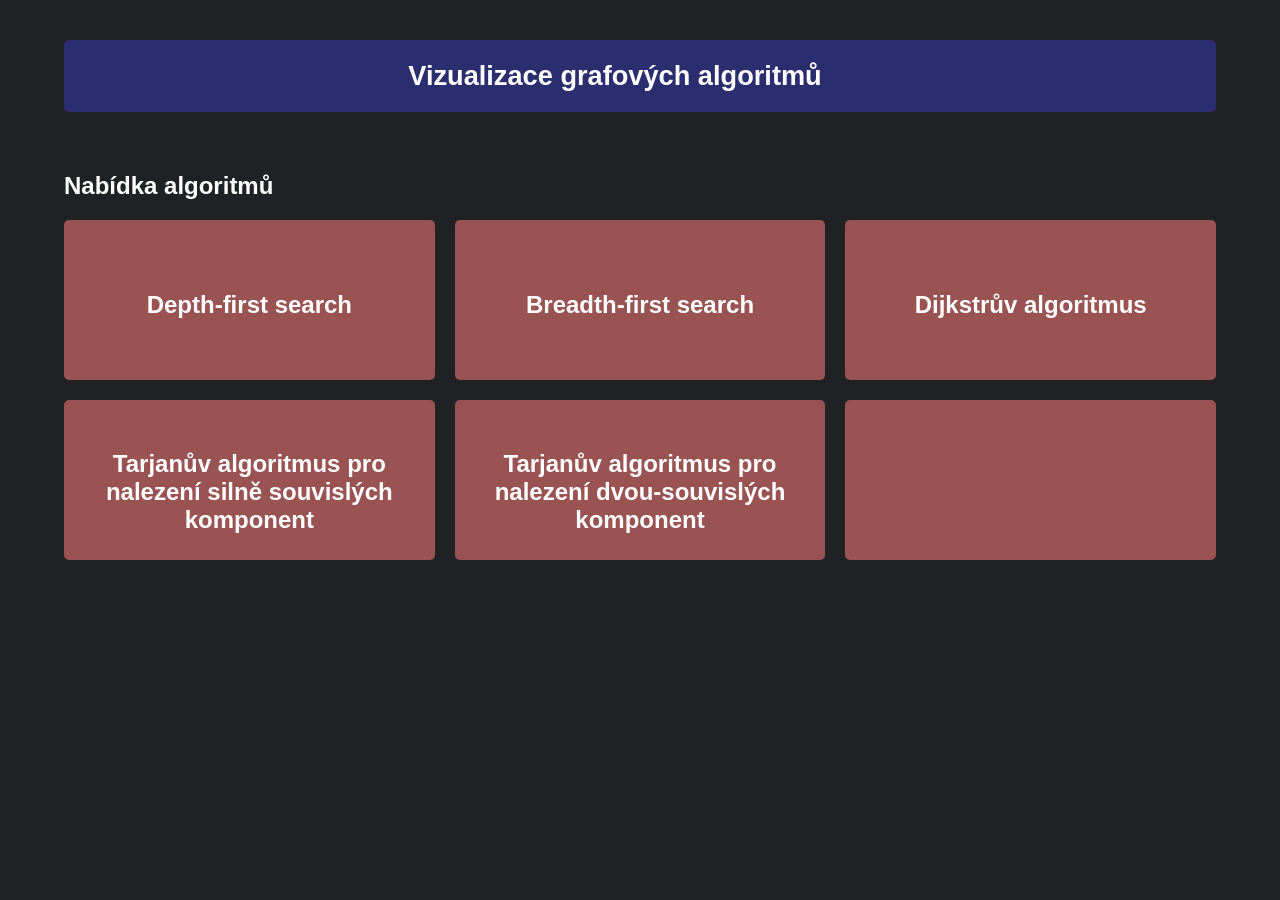
<file: index.html>
<!DOCTYPE html>
<html lang="en">
<head>
    <meta charset="utf-8">
    <title></title>
    <link rel="stylesheet" href="data/css/style.css">
    <link rel="stylesheet" href="data/css/mermaid.min.css">

    

    <script src="data/js/node.js" defer></script>
    <script src="data/js/edge.js" defer></script>
    <script src="data/js/graph.js" defer></script>
    <script src="data/js/visualization.js" defer></script>
    <script src="data/js/vis.js" defer></script>
    <script src="data/js/grid.js" defer></script>

    <script src="data/js/algorithm.js" defer></script>
    <script src="data/js/adjacency-list.js" defer></script>
    <script src="data/js/breadth-first-search.js" defer></script>
    <script src="data/js/depth-first-search.js" defer></script>
    <script src="data/js/dijkstra.js" defer></script>
    <script src="data/js/tarjan-algorithm.js" defer></script>
    <script src="data/js/biconnectivity.js" defer></script>
    <script src="data/js/example-algorithm.js" defer></script>
    <!--files containing new algorithms should go here-->

    <script src="data/js/canvases.js" defer></script>
    <script src="data/js/save-load-instance.js" defer></script>
    
    
    
    <script src="data/lib/vis-network.min.js"></script>
    <script src="data/lib/easeljs-NEXT.min.js"></script>
    <script src="data/lib/gridjs.umd.js"></script>

</head>

<body onload = init();>
<div class = "header">
</div>

<div class="algorithm-menu">
    <div class="details" style="width: 100%">
        <h2 style="text-align: center">Vizualizace grafových algoritmů </h2>
    </div>
</div>

<div class="container">
    <div class="menu-container">
        
        <div class="navigation-container">
            <a><img src="data/assets/go-back-arrow.png" alt="Back to menu" style="width:42px;height:42px; margin-top: 15px; " id="back" class="back-hidden"></a>
            <a><img src="data/assets/load.png" alt="Load a graph from file" style="width:50px;height:50px; margin-top: 11px; float: right;" id="load" class="load-hidden"></a>
            <a><img src="data/assets/save.png" alt="Save this graph" style="width:42px;height:42px; margin-top: 15px; float: right; " id="save" class="save-hidden"></a>
        </div>
        <input type="file" id="file" accept=".json">
        <div id=result></div>
        <div class="menu-cards-container">
            <h2>Nabídka algoritmů</h2>
            <ul class="menu-cards">
                <button class="menuOption" id="menuOption0">

                    <h2>Depth-first search</h2>

                </button>
                <button class="menuOption" id="menuOption1">

                    <h2>Breadth-first search</h2>

                </button>
                <button class="menuOption" id="menuOption2">

                    <h2>Dijkstrův algoritmus</h2>

                </button>
            </ul>
            <ul class="menu-cards">
                <button class="menuOption" id="menuOption3">

                    <h2>Tarjanův algoritmus pro nalezení silně souvislých komponent</h2>

                </button>
                <button class="menuOption" id="menuOption4">

                    <h2>Tarjanův algoritmus pro nalezení dvou-souvislých komponent</h2>

                </button>
                <!-- A prepared additional algorithm option. -->
                <button class="menuOption" id="menuOption5" disabled> <!-- make sure to remove disabled -->

                    <h2><!--Insert name of the algorithm here--></h2>

                </button>
            </ul>
            <!-- Additional row of options, uncomment, to make them vissible
            <ul class="menu-cards">
                <button class="menuOption" id="menuOption6">

                    <h2>Name of Algorithm</h2>

                </button>
                <button class="menuOption" id="menuOption7">

                    <h2>Name of Algorithm</h2>

                </button>
                <button class="menuOption" id="menuOption8">

                    <h2>Name of Algorithm</h2>

                </button>
            </ul>
            -->
        </div>
        <div id="canvases">
            <div class = canvas-container-hidden id="canvas-container0">
                <div class = canvas-container-row>
                    <div>
                        <div class="menu">
                            <div class="menu-tools">
                                <input type="image" style="z-index:2;  top:10%; left:10%" src="data/assets/node.png" onclick="addNodeBtnClicked()"/>
                                <input type="image" style="z-index:2;  top:10%; left:10%" src="data/assets/addedge.png" onclick="addEdgeBtnClicked()"/>
                                <input type="image" style="margin-left: 30px" src="data/assets/removenode.png" onclick="removeNodeBtnClicked()"/>
                                <input type="image" style="z-index:2;  top:10%; left:10%" src="data/assets/removeedge.png" onclick="removeEdgeBtnClicked()"/>
                            </div>
                            <div class="menu-settings">                           
                                <div class="settings-grid">
                                    <div class="cell1">
                                        <input type="checkbox" checked="checked" id="checkboxDirected" autocomplete="off">
                                    </div>
                                    <div class="cell2">
                                        <input type="checkbox" id="checkboxWeighted" autocomplete="off" disabled = true>
                                    </div>
                                    <div style="border-bottom: 1px solid #333;grid-column: span 2;"></div>
                                    <div class="cell3">Directed</div>
                                    <div class="cell4">Weighted</div>
                                </div>
                            </div>
                        </div>

                        <div id="editableTextCanvas0" class="editableText">
                        </div>
                    <canvas style="z-index:1" class="canvas" id="canvas0" width="1200" height="600"></canvas>
                    </div>
                    <div id="sidebarCanvas0" class="sidebar">
                        <div id = "sidebarVisitedGridCanvas0" style = "width: 50%;"></div>
                        <div id = "sidebarParentGridCanvas0" style = "width: 50%;"></div>
                    </div>
                </div>
                <div class="simulation-container">
                    <a><img src="data/assets/restart.png" alt="Back to menu" style="width:45px;height:45px; margin-top: 7px; " id="restart" class="restart"></a>
                    <a><img src="data/assets/forward_icon.png" alt="Next step" style="width:50px;height:50px; margin-top: 7px; float: right; " id="stepforward" class="stepforward"></a>
                    <a><img src="data/assets/start_icon.png" alt="Start the simulation" style="width:50px;height:50px; margin-top: 7px; float: right;" id="start" class="start"></a>
                    <a><img src="data/assets/back_icon.png" alt="Load a graph from file" style="width:50px;height:50px; margin-top: 7px; float: right;" id="stepback" class="stepback"></a>
                    <input type="range" min="1" max="5" value="3" style="float: right; margin-top: 22px; margin-right: 20px;" oninput="setTimeInterval()" autocomplete="off" id="time-interval-slider-input" class="time-interval-slider-input" />
                    <a><img src="data/assets/play_auto_icon.png" alt="Start the simulation" style="width:50px;height:50px; margin-top: 7px; float: right;" id="play_auto" class="play_auto"></a>
                </div>

                <div id="visNetworkCanvas0" class="hidden"></div>
                <div class = "algorithm-description">Pro Depth-first search jsou v prvním kvadrantu vrcholu při vizualizaci algoritmu zobrazeny informace ve formátu čas nalezení / čas dokončení.</div>
            </div>
            <div class = canvas-container-hidden id="canvas-container1">
                <div class = canvas-container-row>
                    <div>
                        <div class="menu">
                            <div class="menu-tools">
                                <input type="image" style="z-index:2;  top:10%; left:10%" src="data/assets/node.png" onclick="addNodeBtnClicked()"/>
                                <input type="image" style="z-index:2;  top:10%; left:10%" src="data/assets/addedge.png" onclick="addEdgeBtnClicked()"/>
                                <input type="image" style="margin-left: 30px" src="data/assets/removenode.png" onclick="removeNodeBtnClicked()"/>
                                <input type="image" style="z-index:2;  top:10%; left:10%" src="data/assets/removeedge.png" onclick="removeEdgeBtnClicked()"/>
                            </div>
                            <div class="menu-settings">                           
                                <div class="settings-grid">
                                    <div class="cell1">
                                        <input type="checkbox" checked="checked" id="checkboxDirected" autocomplete="off">
                                    </div>
                                    <div class="cell2">
                                        <input type="checkbox" id="checkboxWeighted" autocomplete="off">
                                    </div>
                                    <div style="border-bottom: 1px solid #333;grid-column: span 2;"></div>
                                    <div class="cell3">Directed</div>
                                    <div class="cell4">Weighted</div>
                                </div>
                            </div>
                        </div>

                        <div id="editableTextCanvas1" class="editableText">
                        </div>
                    <canvas style="z-index:1" class="canvas" id="canvas1" width="1200" height="600"></canvas>
                    </div>
                    <div id="sidebarCanvas1" class="sidebar">
                        <div id = "sidebarVisitedGridCanvas1" style = "width: 50%;"></div>
                        <div id = "sidebarQueueGridCanvas1" style = "width: 50%;"></div>
                    </div>
                </div>
                <div class="simulation-container">
                    <a><img src="data/assets/restart.png" alt="Back to menu" style="width:45px;height:45px; margin-top: 7px; " id="restart" class="restart"></a>
                    <a><img src="data/assets/forward_icon.png" alt="Next step" style="width:50px;height:50px; margin-top: 7px; float: right; " id="stepforward" class="stepforward"></a>
                    <a><img src="data/assets/start_icon.png" alt="Start the simulation" style="width:50px;height:50px; margin-top: 7px; float: right;" id="start" class="start"></a>
                    <a><img src="data/assets/back_icon.png" alt="Load a graph from file" style="width:50px;height:50px; margin-top: 7px; float: right;" id="stepback" class="stepback"></a>
                    <input type="range" min="1" max="5" value="3" style="float: right; margin-top: 22px; margin-right: 20px;" oninput="setTimeInterval()" autocomplete="off" id="time-interval-slider-input" class="time-interval-slider-input" />
                    <a><img src="data/assets/play_auto_icon.png" alt="Start the simulation" style="width:50px;height:50px; margin-top: 7px; float: right;" id="play_auto" class="play_auto"></a>
                </div>

                <div id="visNetworkCanvas1" class="hidden"></div>
                <div class = "algorithm-description">Pro Breadth-first search jsou v prvním kvadrantu vrcholu při vizualizaci algoritmu zobrazeny informace o času objevení.</div>
            </div>
            <div class = canvas-container-hidden id="canvas-container2">
                <div class = canvas-container-row>
                    <div>
                        <div class="menu">
                            <div class="menu-tools">
                                <input type="image" style="z-index:2;  top:10%; left:10%" src="data/assets/node.png" onclick="addNodeBtnClicked()"/>
                                <input type="image" style="z-index:2;  top:10%; left:10%" src="data/assets/addedge.png" onclick="addEdgeBtnClicked()"/>
                                <input type="image" style="margin-left: 30px" src="data/assets/removenode.png" onclick="removeNodeBtnClicked()"/>
                                <input type="image" style="z-index:2;  top:10%; left:10%" src="data/assets/removeedge.png" onclick="removeEdgeBtnClicked()"/>
                            </div>
                            <div class="menu-settings">                           
                                <div class="settings-grid">
                                    <div class="cell1">
                                        <input type="checkbox" checked="checked" id="checkboxDirected" autocomplete="off">
                                    </div>
                                    <div class="cell2">
                                        <input type="checkbox" checked="checked" id="checkboxWeighted" autocomplete="off">
                                    </div>
                                    <div style="border-bottom: 1px solid #333;grid-column: span 2;"></div>
                                    <div class="cell3">Directed</div>
                                    <div class="cell4">Weighted</div>
                                </div>
                            </div>
                        </div>

                        <div id="editableTextCanvas2" class="editableText">
                        </div>
                    <canvas style="z-index:1" class="canvas" id="canvas2" width="1200" height="600"></canvas>
                    </div>
                    <div id="sidebarCanvas2" class="sidebar">
                        <div id = "sidebarDistanceGridCanvas2" style = "width: 50%;"></div>
                        <div id = "sidebarParentGridCanvas2" style = "width: 50%;"></div>
                    </div>
                </div>
                <div class="simulation-container">
                    <a><img src="data/assets/restart.png" alt="Back to menu" style="width:45px;height:45px; margin-top: 7px; " id="restart" class="restart"></a>
                    <a><img src="data/assets/forward_icon.png" alt="Next step" style="width:50px;height:50px; margin-top: 7px; float: right; " id="stepforward" class="stepforward"></a>
                    <a><img src="data/assets/start_icon.png" alt="Start the simulation" style="width:50px;height:50px; margin-top: 7px; float: right;" id="start" class="start"></a>
                    <a><img src="data/assets/back_icon.png" alt="Load a graph from file" style="width:50px;height:50px; margin-top: 7px; float: right;" id="stepback" class="stepback"></a>
                    <input type="range" min="1" max="5" value="3" style="float: right; margin-top: 22px; margin-right: 20px;" oninput="setTimeInterval()" autocomplete="off" id="time-interval-slider-input" class="time-interval-slider-input" />
                    <a><img src="data/assets/play_auto_icon.png" alt="Start the simulation" style="width:50px;height:50px; margin-top: 7px; float: right;" id="play_auto" class="play_auto"></a>
                </div>

                <div id="visNetworkCanvas2" class="hidden"></div>
                <div class = "algorithm-description">Pro Dijkstrův algoritmus jsou v prvním kvadrantu vrcholu při vizualizaci algoritmu zobrazeny informace o času nalezení.</div>
            </div>
            <div class = canvas-container-hidden id="canvas-container3">
                <div class = canvas-container-row>
                    <div>
                        <div class="menu">
                            <div class="menu-tools">
                                <input type="image" style="z-index:2;  top:10%; left:10%" src="data/assets/node.png" onclick="addNodeBtnClicked()"/>
                                <input type="image" style="z-index:2;  top:10%; left:10%" src="data/assets/addedge.png" onclick="addEdgeBtnClicked()"/>
                                <input type="image" style="margin-left: 30px" src="data/assets/removenode.png" onclick="removeNodeBtnClicked()"/>
                                <input type="image" style="z-index:2;  top:10%; left:10%" src="data/assets/removeedge.png" onclick="removeEdgeBtnClicked()"/>
                            </div>
                            <div class="menu-settings">                           
                                <div class="settings-grid">
                                    <div class="cell1">
                                        <input type="checkbox" checked="checked" id="checkboxDirected" autocomplete="off" disabled = true>
                                    </div>
                                    <div class="cell2">
                                        <input type="checkbox" id="checkboxWeighted" autocomplete="off" disabled = true>
                                    </div>
                                    <div style="border-bottom: 1px solid #333;grid-column: span 2;"></div>
                                    <div class="cell3">Directed</div>
                                    <div class="cell4">Weighted</div>
                                </div>
                            </div>
                        </div>

                        <div id="editableTextCanvas3" class="editableText">
                        </div>
                    <canvas style="z-index:1" class="canvas" id="canvas3" width="1200" height="600"></canvas>
                    </div>
                    <div id="sidebarCanvas3" class="sidebar">
                        <div id = "sidebarVisitedGridCanvas3" style = "width: 50%;"></div>
                        <div id = "sidebarParentGridCanvas3" style = "width: 50%;"></div>
                        <div id = "sidebarStackGridCanvas3" style = "width: 50%;"></div>
                        <div id = "sidebarSCCGridCanvas3" style = "width: 50%;"></div>
                    </div>
                </div>
                <div class="simulation-container">
                    <a><img src="data/assets/restart.png" alt="Back to menu" style="width:45px;height:45px; margin-top: 7px; " id="restart" class="restart"></a>
                    <a><img src="data/assets/forward_icon.png" alt="Next step" style="width:50px;height:50px; margin-top: 7px; float: right; " id="stepforward" class="stepforward"></a>
                    <a><img src="data/assets/start_icon.png" alt="Start the simulation" style="width:50px;height:50px; margin-top: 7px; float: right;" id="start" class="start"></a>
                    <a><img src="data/assets/back_icon.png" alt="Load a graph from file" style="width:50px;height:50px; margin-top: 7px; float: right;" id="stepback" class="stepback"></a>
                    <input type="range" min="1" max="5" value="3" style="float: right; margin-top: 22px; margin-right: 20px;" oninput="setTimeInterval()" autocomplete="off" id="time-interval-slider-input" class="time-interval-slider-input" />
                    <a><img src="data/assets/play_auto_icon.png" alt="Start the simulation" style="width:50px;height:50px; margin-top: 7px; float: right;" id="play_auto" class="play_auto"></a>
                </div>

                <div id="visNetworkCanvas3" class="hidden"></div>
                <div class = "algorithm-description">Pro Tarjanův algoritmus pro nalezení silně souvislých komponent jsou v prvním kvadrantu vrcholu při vizualizaci algoritmu zobrazeny informace čas objevení / [lowlink].</div>
            </div>
            <div class = canvas-container-hidden id="canvas-container4">
                <div class = canvas-container-row>
                    <div>
                        <div class="menu">
                            <div class="menu-tools">
                                <input type="image" style="z-index:2;  top:10%; left:10%" src="data/assets/node.png" onclick="addNodeBtnClicked()"/>
                                <input type="image" style="z-index:2;  top:10%; left:10%" src="data/assets/addedge.png" onclick="addEdgeBtnClicked()"/>
                                <input type="image" style="margin-left: 30px" src="data/assets/removenode.png" onclick="removeNodeBtnClicked()"/>
                                <input type="image" style="z-index:2;  top:10%; left:10%" src="data/assets/removeedge.png" onclick="removeEdgeBtnClicked()"/>
                            </div>
                            <div class="menu-settings">                           
                                <div class="settings-grid">
                                    <div class="cell1">
                                        <input type="checkbox"  id="checkboxDirected" autocomplete="off" disabled = true>
                                    </div>
                                    <div class="cell2">
                                        <input type="checkbox"  id="checkboxWeighted" autocomplete="off" disabled = true>
                                    </div>
                                    <div style="border-bottom: 1px solid #333;grid-column: span 2;"></div>
                                    <div class="cell3">Directed</div>
                                    <div class="cell4">Weighted</div>
                                </div>
                            </div>
                        </div>

                        <div id="editableTextCanvas4" class="editableText">
                        </div>
                    <canvas style="z-index:1" class="canvas" id="canvas4" width="1200" height="600"></canvas>
                    </div>
                    <div id="sidebarCanvas4" class="sidebar">
                        <div id = "sidebarComponentsGridCanvas4" style = "width: 50%;"></div>
                    </div>
                </div>
                <div class="simulation-container">
                    <a><img src="data/assets/restart.png" alt="Back to menu" style="width:45px;height:45px; margin-top: 7px; " id="restart" class="restart"></a>
                    <a><img src="data/assets/forward_icon.png" alt="Next step" style="width:50px;height:50px; margin-top: 7px; float: right; " id="stepforward" class="stepforward"></a>
                    <a><img src="data/assets/start_icon.png" alt="Start the simulation" style="width:50px;height:50px; margin-top: 7px; float: right;" id="start" class="start"></a>
                    <a><img src="data/assets/back_icon.png" alt="Load a graph from file" style="width:50px;height:50px; margin-top: 7px; float: right;" id="stepback" class="stepback"></a>
                    <input type="range" min="1" max="5" value="3" style="float: right; margin-top: 22px; margin-right: 20px;" oninput="setTimeInterval()" autocomplete="off" id="time-interval-slider-input" class="time-interval-slider-input" />
                    <a><img src="data/assets/play_auto_icon.png" alt="Start the simulation" style="width:50px;height:50px; margin-top: 7px; float: right;" id="play_auto" class="play_auto"></a>
                </div>

                <div id="visNetworkCanvas4" class="hidden"></div>
                <div class = "algorithm-description">Pro Tarjanův algoritmus pro nalezení silně souvislých komponent jsou v prvním kvadrantu vrcholu při vizualizaci algoritmu zobrazeny informace čas objevení / [lowpt].</div>
            </div>
            <div class = canvas-container-hidden id="canvas-container5">
                <div class = canvas-container-row>
                    <div>
                        <div class="menu">
                            <div class="menu-tools">
                                <input type="image" style="z-index:2;  top:10%; left:10%" src="data/assets/node.png" onclick="addNodeBtnClicked()"/>
                                <input type="image" style="z-index:2;  top:10%; left:10%" src="data/assets/addedge.png" onclick="addEdgeBtnClicked()"/>
                                <input type="image" style="margin-left: 30px" src="data/assets/removenode.png" onclick="removeNodeBtnClicked()"/>
                                <input type="image" style="z-index:2;  top:10%; left:10%" src="data/assets/removeedge.png" onclick="removeEdgeBtnClicked()"/>
                            </div>
                            <div class="menu-settings">                           
                                <div class="settings-grid">
                                    <div class="cell1">
                                        <input type="checkbox" checked="checked" id="checkboxDirected" autocomplete="off">
                                    </div>
                                    <div class="cell2">
                                        <input type="checkbox" checked="checked" id="checkboxWeighted" autocomplete="off">
                                    </div>
                                    <div style="border-bottom: 1px solid #333;grid-column: span 2;"></div>
                                    <div class="cell3">Directed</div>
                                    <div class="cell4">Weighted</div>
                                </div>
                            </div>
                        </div>

                        <div id="editableTextCanvas5" class="editableText">
                        </div>
                    <canvas style="z-index:1" class="canvas" id="canvas5" width="1200" height="600"></canvas>
                    </div>
                    <div id="sidebarCanvas5" class="sidebar">
                        <div id = "sidebarSomeParameterCanvas5" style = "width: 50%;"></div>
                        <div id = "sidebarSomeOtherParameterGridCanvas5" style = "width: 50%;"></div>
                    </div>
                </div>
                <div class="simulation-container">
                    <a><img src="data/assets/restart.png" alt="Back to menu" style="width:45px;height:45px; margin-top: 7px; " id="restart" class="restart"></a>
                    <a><img src="data/assets/forward_icon.png" alt="Next step" style="width:50px;height:50px; margin-top: 7px; float: right; " id="stepforward" class="stepforward"></a>
                    <a><img src="data/assets/start_icon.png" alt="Start the simulation" style="width:50px;height:50px; margin-top: 7px; float: right;" id="start" class="start"></a>
                    <a><img src="data/assets/back_icon.png" alt="Load a graph from file" style="width:50px;height:50px; margin-top: 7px; float: right;" id="stepback" class="stepback"></a>
                    <input type="range" min="1" max="5" value="3" style="float: right; margin-top: 22px; margin-right: 20px;" oninput="setTimeInterval()" autocomplete="off" id="time-interval-slider-input" class="time-interval-slider-input" />
                    <a><img src="data/assets/play_auto_icon.png" alt="Start the simulation" style="width:50px;height:50px; margin-top: 7px; float: right;" id="play_auto" class="play_auto"></a>
                </div>

                <div id="visNetworkCanvas5" class="hidden"></div>

            </div>

            <!-- Additional three canvases
            <div class = canvas-container-hidden id="canvas-container6">
                <div class = canvas-container-row>
                    <div>
                        <div class="menu">
                            <div class="menu-tools">
                                <input type="image" style="z-index:2;  top:10%; left:10%" src="data/assets/node.png" onclick="addNodeBtnClicked()"/>
                                <input type="image" style="z-index:2;  top:10%; left:10%" src="data/assets/addedge.png" onclick="addEdgeBtnClicked()"/>
                                <input type="image" style="margin-left: 30px" src="data/assets/removenode.png" onclick="removeNodeBtnClicked()"/>
                                <input type="image" style="z-index:2;  top:10%; left:10%" src="data/assets/removeedge.png" onclick="removeEdgeBtnClicked()"/>
                            </div>
                            <div class="menu-settings">                           
                                <div class="settings-grid">
                                    <div class="cell1">
                                        <input type="checkbox" checked="checked" id="checkboxDirected" autocomplete="off">
                                    </div>
                                    <div class="cell2">
                                        <input type="checkbox" id="checkboxWeighted" autocomplete="off" >
                                    </div>
                                    <div style="border-bottom: 1px solid #333;grid-column: span 2;"></div>
                                    <div class="cell3">Directed</div>
                                    <div class="cell4">Weighted</div>
                                </div>
                            </div>
                        </div>

                        <div id="editableTextCanvas6" class="editableText">
                        </div>
                    <canvas style="z-index:1" class="canvas" id="canvas6" width="1200" height="600"></canvas>
                    </div>
                    <div id="sidebarCanvas6" class="sidebar">
                        <div id = "sidebarExampleGridCanvas6" style = "width: 50%;"></div>
                    </div>
                </div>
                <div class="simulation-container">
                    <a><img src="data/assets/restart.png" alt="Back to menu" style="width:45px;height:45px; margin-top: 7px; " id="restart" class="restart"></a>
                    <a><img src="data/assets/forward_icon.png" alt="Next step" style="width:50px;height:50px; margin-top: 7px; float: right; " id="stepforward" class="stepforward"></a>
                    <a><img src="data/assets/start_icon.png" alt="Start the simulation" style="width:50px;height:50px; margin-top: 7px; float: right;" id="start" class="start"></a>
                    <a><img src="data/assets/back_icon.png" alt="Load a graph from file" style="width:50px;height:50px; margin-top: 7px; float: right;" id="stepback" class="stepback"></a>
                    <input type="range" min="1" max="5" value="3" style="float: right; margin-top: 22px; margin-right: 20px;" oninput="setTimeInterval()" autocomplete="off" id="time-interval-slider-input" class="time-interval-slider-input" />
                    <a><img src="data/assets/play_auto_icon.png" alt="Start the simulation" style="width:50px;height:50px; margin-top: 7px; float: right;" id="play_auto" class="play_auto"></a>
                </div>

                <div id="visNetworkCanvas6" class="hidden"></div>
            </div>
            <div class = canvas-container-hidden id="canvas-container7">
                <div class = canvas-container-row>
                    <div>
                        <div class="menu">
                            <div class="menu-tools">
                                <input type="image" style="z-index:2;  top:10%; left:10%" src="data/assets/node.png" onclick="addNodeBtnClicked()"/>
                                <input type="image" style="z-index:2;  top:10%; left:10%" src="data/assets/addedge.png" onclick="addEdgeBtnClicked()"/>
                                <input type="image" style="margin-left: 30px" src="data/assets/removenode.png" onclick="removeNodeBtnClicked()"/>
                                <input type="image" style="z-index:2;  top:10%; left:10%" src="data/assets/removeedge.png" onclick="removeEdgeBtnClicked()"/>
                            </div>
                            <div class="menu-settings">                           
                                <div class="settings-grid">
                                    <div class="cell1">
                                        <input type="checkbox"  id="checkboxDirected" autocomplete="off">
                                    </div>
                                    <div class="cell2">
                                        <input type="checkbox"  id="checkboxWeighted" autocomplete="off">
                                    </div>
                                    <div style="border-bottom: 1px solid #333;grid-column: span 2;"></div>
                                    <div class="cell3">Directed</div>
                                    <div class="cell4">Weighted</div>
                                </div>
                            </div>
                        </div>

                        <div id="editableTextCanvas7" class="editableText">
                        </div>
                    <canvas style="z-index:1" class="canvas" id="canvas7" width="1200" height="600"></canvas>
                    </div>
                    <div id="sidebarCanvas7" class="sidebar">
                        <div id = "sidebarExampleGridCanvas7" style = "width: 50%;"></div>
                    </div>
                </div>
                <div class="simulation-container">
                    <a><img src="data/assets/restart.png" alt="Back to menu" style="width:45px;height:45px; margin-top: 7px; " id="restart" class="restart"></a>
                    <a><img src="data/assets/forward_icon.png" alt="Next step" style="width:50px;height:50px; margin-top: 7px; float: right; " id="stepforward" class="stepforward"></a>
                    <a><img src="data/assets/start_icon.png" alt="Start the simulation" style="width:50px;height:50px; margin-top: 7px; float: right;" id="start" class="start"></a>
                    <a><img src="data/assets/back_icon.png" alt="Load a graph from file" style="width:50px;height:50px; margin-top: 7px; float: right;" id="stepback" class="stepback"></a>
                    <input type="range" min="1" max="5" value="3" style="float: right; margin-top: 22px; margin-right: 20px;" oninput="setTimeInterval()" autocomplete="off" id="time-interval-slider-input" class="time-interval-slider-input" />
                    <a><img src="data/assets/play_auto_icon.png" alt="Start the simulation" style="width:50px;height:50px; margin-top: 7px; float: right;" id="play_auto" class="play_auto"></a>
                </div>

                <div id="visNetworkCanvas7" class="hidden"></div>
            </div>
            <div class = canvas-container-hidden id="canvas-container8">
                <div class = canvas-container-row>
                    <div>
                        <div class="menu">
                            <div class="menu-tools">
                                <input type="image" style="z-index:2;  top:10%; left:10%" src="data/assets/node.png" onclick="addNodeBtnClicked()"/>
                                <input type="image" style="z-index:2;  top:10%; left:10%" src="data/assets/addedge.png" onclick="addEdgeBtnClicked()"/>
                                <input type="image" style="margin-left: 30px" src="data/assets/removenode.png" onclick="removeNodeBtnClicked()"/>
                                <input type="image" style="z-index:2;  top:10%; left:10%" src="data/assets/removeedge.png" onclick="removeEdgeBtnClicked()"/>
                            </div>
                            <div class="menu-settings">                           
                                <div class="settings-grid">
                                    <div class="cell1">
                                        <input type="checkbox" checked="checked" id="checkboxDirected" autocomplete="off">
                                    </div>
                                    <div class="cell2">
                                        <input type="checkbox" checked="checked" id="checkboxWeighted" autocomplete="off">
                                    </div>
                                    <div style="border-bottom: 1px solid #333;grid-column: span 2;"></div>
                                    <div class="cell3">Directed</div>
                                    <div class="cell4">Weighted</div>
                                </div>
                            </div>
                        </div>

                        <div id="editableTextCanvas8" class="editableText">
                        </div>
                    <canvas style="z-index:1" class="canvas" id="canvas8" width="1200" height="600"></canvas>
                    </div>
                    <div id="sidebarCanvas8" class="sidebar">
                        <div id = "sidebarExampleGridCanvas8" style = "width: 50%;"></div>
                    </div>
                </div>
                <div class="simulation-container">
                    <a><img src="data/assets/restart.png" alt="Back to menu" style="width:45px;height:45px; margin-top: 7px; " id="restart" class="restart"></a>
                    <a><img src="data/assets/forward_icon.png" alt="Next step" style="width:50px;height:50px; margin-top: 7px; float: right; " id="stepforward" class="stepforward"></a>
                    <a><img src="data/assets/start_icon.png" alt="Start the simulation" style="width:50px;height:50px; margin-top: 7px; float: right;" id="start" class="start"></a>
                    <a><img src="data/assets/back_icon.png" alt="Load a graph from file" style="width:50px;height:50px; margin-top: 7px; float: right;" id="stepback" class="stepback"></a>
                    <input type="range" min="1" max="5" value="3" style="float: right; margin-top: 22px; margin-right: 20px;" oninput="setTimeInterval()" autocomplete="off" id="time-interval-slider-input" class="time-interval-slider-input" />
                    <a><img src="data/assets/play_auto_icon.png" alt="Start the simulation" style="width:50px;height:50px; margin-top: 7px; float: right;" id="play_auto" class="play_auto"></a>
                </div>

                <div id="visNetworkCanvas8" class="hidden"></div>

            </div>

        -->
            
        </div>
        
    
        
    </div>
</div>

</div>

</body>
</html>
</file>
<file: data/css/style.css>
* {
  margin: 0;
  padding: 0;
  box-sizing: border-box;
  font-family: -apple-system,BlinkMacSystemFont,Segoe UI,Roboto,Oxygen,Ubuntu,Cantarell,Fira Sans,Droid Sans,Helvetica Neue,sans-serif;
}
body {
  background: #202124;
}

.menu-container {
  width: 100%;
}
.algorithm-menu {
  background: #2a2e6f;
  border-radius: 5px;
  padding: 20px 70px 20px 20px;
  display: flex;
  justify-content: space-between;
  color: #fff;
  margin-left: 5%;
  margin-right: 5%;
}
.algorithm-menu .icon {
  text-align: center;
}
.algorithm-menu .icon img {
  max-width: 130px;
}
.algorithm-menu .icon h6 {
  margin-top: -10px;
  text-transform: capitalize;
}
.algorithm-menu h2 {
  font-weight: 700;
  font-size: 1.7rem;
}
.menu-container h6 {
  margin-top: 12px;
  font-size: 1rem;
  font-weight: 500;
}
.menu-cards-container h2 {
  margin: 20px 0;
  font-size: 1.5rem;
  color: white;
  padding-top: 10px;
}
.menu-cards-container .menu-cards {
  display: flex;
  gap: 20px;
  margin-bottom: 20px;
}
.menu-cards .card {
  color: #fff;
  list-style: none;
  width: calc(100% / 3);
  background: #313050;
  border-radius: 5px;
}

.menu-cards .menuOption {
  color: #fff;
  padding: 20px 16px;
  list-style: none;
  width: calc(100% / 3);
  background: #9a5353;
  border-radius: 5px;
  border:none;
  height: 160px;
}

.menu-cards :hover {
  background: #2a2e6f;
}

.menu-cards .card img {
  max-width: 7rgb(62, 61, 96);
  margin-bottom: -10px;
}

.menu-cards .card h3 {
  font-size: 20px;
}

.header {
	/* background: #313050; */
	font-size: 1.75rem;
	text-align: center;
	padding: 20px 0;
	color: #fff;
}

.container {
  display: flex;
  gap: 35px;
  padding: 30px;
  padding-left: 5%;
  padding-right: 5%;
}

.search-bar
{
  width: 100%;
  margin: 0;
  display: flex;
  justify-content: center;
  align-items: center;
}
.search-bar .city-input
{
  padding: 5px 6px;
  border: 0;
  border-radius: 20px;
  background: hsla(0,0%,100%,.2);
  text-align: center;
}

.search-bar .search-btn
{
  padding: 5px 6px;
  border: 0;
  border-radius: 20px;
  background: hsla(0,0%,100%,.2);
  text-align: center;
  margin-left: 5px;
}

.search-bar .search-btn:hover
{
  background: #fdd663;
}

#canvases
{
  margin-top: 5px;
}

#bg
{
  width:100%;
  height:500px;
}

.visuallyhidden {
  position: absolute;

  width: 1px;
  height: 1px;
  margin: -1px;
  border: 0;
  padding: 0;

  clip: rect(0 0 0 0);
  overflow: hidden;
}

.canvas-container-hidden {
  position: absolute;

  width: 1px;
  height: 1px;
  margin: -1px;
  border: 0;
  padding: 0;

  clip: rect(0 0 0 0);
  overflow: hidden;
}

.canvas-container-visible
{
  width:100%;
  height:100%;
  display: flex;
  flex-direction: column;
}

.canvas
{
  /*width:1200px;
  height:400px;*/
  background: white;
}

.menu
{
  background: white;
  width:1200px;
  margin-bottom: 7px;
  display: inline-flex;
}

div[contenteditable] {
  outline: none;
}

body.embedded header {
  display: none;
}

body.embedded {
  margin: 0;
}

#editableTextCanvas0, #editableTextCanvas1, #editableTextCanvas2, #editableTextCanvas3, #editableTextCanvas4, #editableTextCanvas5
{
  padding: 0;
  background-color: #eaebee;
  font-family: Arial, Verdana, sans-serif;
  font-size: 14px;
  font-weight: normal;
  color: #333;
  line-height: 1.4em;
}

.back-hidden
{
  position: absolute;

  width: 1px;
  height: 1px;
  margin: -1px;
  border: 0;
  padding: 0;
  clip: rect(0 0 0 0);
  overflow: hidden;
}

.save-hidden
{
  position: absolute;

  width: 1px;
  height: 1px;
  margin: -1px;
  border: 0;
  padding: 0;
  clip: rect(0 0 0 0);
  overflow: hidden;
}

.load-hidden{
  position: absolute;

  width: 1px;
  height: 1px;
  margin: -1px;
  border: 0;
  padding: 0;
  clip: rect(0 0 0 0);
  overflow: hidden;
}

#file{
  display: none;
}

.navigation-container {
	width: 1200px;
	margin-top: 8px;
	background: white;
	padding-left: 5px;
}

.simulation-container {
	width: 1200px;
	margin-top: 4px;
	background: white;
	padding-left: 4px;
}

.start
{
  /*position: absolute;

  width: 1px;
  height: 1px;
  margin: -1px;
  border: 0;
  padding: 0;
  clip: rect(0 0 0 0);
  overflow: hidden;*/
}

.stepback{
  /*position: absolute;

  width: 1px;
  height: 1px;
  margin: -1px;
  border: 0;
  padding: 0;
  clip: rect(0 0 0 0);
  overflow: hidden;*/
}

.stepforward{
  /*position: absolute;

  width: 1px;
  height: 1px;
  margin: -1px;
  border: 0;
  padding: 0;
  clip: rect(0 0 0 0);
  overflow: hidden;*/
}

.restart{
  /*position: absolute;

  width: 1px;
  height: 1px;
  margin: -1px;
  border: 0;
  padding: 0;
  clip: rect(0 0 0 0);
  overflow: hidden;*/
}

.sidebar {
	width: 100%;
	/*background: white;*/
  height:100%;
	margin-left: 20px;
  display:flex;
  /*min-height: 490px;*/
  max-height: 490px;
}


.settings-grid {
  display: grid;
  gap: 8px;
  margin-right: 12px;
  text-align: right;
  column-gap: 20px;
}
  

.cell2 {
  grid-column-start: 1;
  grid-row-start: 3;
}

.cell3 {
  grid-column-start: 2;
  grid-row-start: 1;
}

.cell4 {
  grid-row-start: 3;
}

.menu-tools{
  padding-left: 5px;
  align-items: center;
  display: flex;
  padding-bottom: 1px;
}


.menu-settings{
  /*! float:right; */
  margin-left: auto;
  align-items: center;
  display: inherit;
  box-shadow: -1px 0 0 #000;
  padding-left: 20px;
 }

 .canvas-container-row{
  width:100%;
  display:flex;
  flex-direction: row;
 }

.visNetwork{
  margin-top: 8px;
  width: 1200px;
  height: 600px;
  background-color: white;
}

.hidden{
  display:none;
}

.algorithm-description{
  margin-top: 20px;
  color:gray;
  font-size: 15px;
}
</file>
<file: data/css/mermaid.min.css>
.gridjs-footer button,.gridjs-head button{background-color:transparent;background-image:none;border:none;cursor:pointer;margin:0;outline:none;padding:0}.gridjs-temp{position:relative}.gridjs-head{margin-bottom:5px;padding:5px 1px;width:100%}.gridjs-head:after{clear:both;content:"";display:block}.gridjs-head:empty{border:none;padding:0}.gridjs-container{color:#000;display:inline-block;overflow:hidden;padding:2px;position:relative;z-index:0}.gridjs-footer{background-color:#fff;border-bottom-width:1px;border-color:#e5e7eb;border-radius:0 0 8px 8px;border-top:1px solid #e5e7eb;box-shadow:0 1px 3px 0 rgba(0,0,0,.1),0 1px 2px 0 rgba(0,0,0,.26);display:block;padding:12px 24px;position:relative;width:100%;z-index:5}.gridjs-footer:empty{border:none;padding:0}input.gridjs-input{-webkit-appearance:none;-moz-appearance:none;appearance:none;background-color:#fff;border:1px solid #d2d6dc;border-radius:5px;font-size:14px;line-height:1.45;outline:none;padding:10px 13px}input.gridjs-input:focus{border-color:#9bc2f7;box-shadow:0 0 0 3px rgba(149,189,243,.5)}.gridjs-pagination{color:#3d4044}.gridjs-pagination:after{clear:both;content:"";display:block}.gridjs-pagination .gridjs-summary{float:left;margin-top:5px}.gridjs-pagination .gridjs-pages{float:right}.gridjs-pagination .gridjs-pages button{background-color:#fff;border:1px solid #d2d6dc;border-right:none;outline:none;padding:5px 14px;-webkit-user-select:none;-moz-user-select:none;user-select:none}.gridjs-pagination .gridjs-pages button:focus{border-right:1px solid #d2d6dc;box-shadow:0 0 0 2px rgba(149,189,243,.5);margin-right:-1px;position:relative}.gridjs-pagination .gridjs-pages button:hover{background-color:#f7f7f7;color:#3c4257;outline:none}.gridjs-pagination .gridjs-pages button:disabled,.gridjs-pagination .gridjs-pages button:hover:disabled,.gridjs-pagination .gridjs-pages button[disabled]{background-color:#fff;color:#6b7280;cursor:default}.gridjs-pagination .gridjs-pages button.gridjs-spread{background-color:#fff;box-shadow:none;cursor:default}.gridjs-pagination .gridjs-pages button.gridjs-currentPage{background-color:#f7f7f7;font-weight:700}.gridjs-pagination .gridjs-pages button:last-child{border-bottom-right-radius:6px;border-right:1px solid #d2d6dc;border-top-right-radius:6px}.gridjs-pagination .gridjs-pages button:first-child{border-bottom-left-radius:6px;border-top-left-radius:6px}.gridjs-pagination .gridjs-pages button:last-child:focus{margin-right:0}button.gridjs-sort{background-color:transparent;background-position-x:center;background-repeat:no-repeat;background-size:contain;border:none;cursor:pointer;float:right;height:24px;margin:0;outline:none;padding:0;width:13px}button.gridjs-sort-neutral{background-image:url("[data-uri]");background-position-y:center;opacity:.3}button.gridjs-sort-asc{background-image:url("[data-uri]");background-position-y:35%;background-size:10px}button.gridjs-sort-desc{background-image:url("[data-uri]");background-position-y:65%;background-size:10px}button.gridjs-sort:focus{outline:none}table.gridjs-table{border-collapse:collapse;display:table;margin:0;max-width:100%;overflow:auto;padding:0;table-layout:fixed;text-align:left;width:100%}.gridjs-tbody,td.gridjs-td{background-color:#fff}td.gridjs-td{border:1px solid #e5e7eb;box-sizing:content-box;padding:12px 24px}td.gridjs-td:first-child{border-left:none}td.gridjs-td:last-child{border-right:none}td.gridjs-message{text-align:center}th.gridjs-th{background-color:#f9fafb;border:1px solid #e5e7eb;border-top:none;box-sizing:border-box;color:#6b7280;outline:none;padding:14px 24px;position:relative;-webkit-user-select:none;-moz-user-select:none;user-select:none;vertical-align:middle;white-space:nowrap}th.gridjs-th .gridjs-th-content{float:left;overflow:hidden;text-overflow:ellipsis;width:100%}th.gridjs-th-sort{cursor:pointer}th.gridjs-th-sort .gridjs-th-content{width:calc(100% - 15px)}th.gridjs-th-sort:focus,th.gridjs-th-sort:hover{background-color:#e5e7eb}th.gridjs-th-fixed{box-shadow:0 1px 0 0 #e5e7eb;position:sticky}@supports (-moz-appearance:none){th.gridjs-th-fixed{box-shadow:0 0 0 1px #e5e7eb}}th.gridjs-th:first-child{border-left:none}th.gridjs-th:last-child{border-right:none}.gridjs-tr{border:none}.gridjs-tr-selected td{background-color:#ebf5ff}.gridjs-tr:last-child td{border-bottom:0}.gridjs *,.gridjs :after,.gridjs :before{box-sizing:border-box}.gridjs-wrapper{-webkit-font-smoothing:antialiased;-moz-osx-font-smoothing:grayscale;border-color:#e5e7eb;border-radius:8px 8px 0 0;border-top-width:1px;box-shadow:0 1px 3px 0 rgba(0,0,0,.1),0 1px 2px 0 rgba(0,0,0,.26);display:block;overflow:auto;position:relative;width:100%;z-index:1}.gridjs-wrapper:nth-last-of-type(2){border-bottom-width:1px;border-radius:8px}.gridjs-search{float:left}.gridjs-search-input{width:250px}.gridjs-loading-bar{background-color:#fff;opacity:.5;z-index:10}.gridjs-loading-bar,.gridjs-loading-bar:after{bottom:0;left:0;position:absolute;right:0;top:0}.gridjs-loading-bar:after{animation:shimmer 2s infinite;background-image:linear-gradient(90deg,hsla(0,0%,80%,0),hsla(0,0%,80%,.2) 20%,hsla(0,0%,80%,.5) 60%,hsla(0,0%,80%,0));content:"";transform:translateX(-100%)}@keyframes shimmer{to{transform:translateX(100%)}}.gridjs-td .gridjs-checkbox{cursor:pointer;display:block;margin:auto}.gridjs-resizable{bottom:0;position:absolute;right:0;top:0;width:5px}.gridjs-resizable:hover{background-color:#9bc2f7;cursor:ew-resize}
</file>
